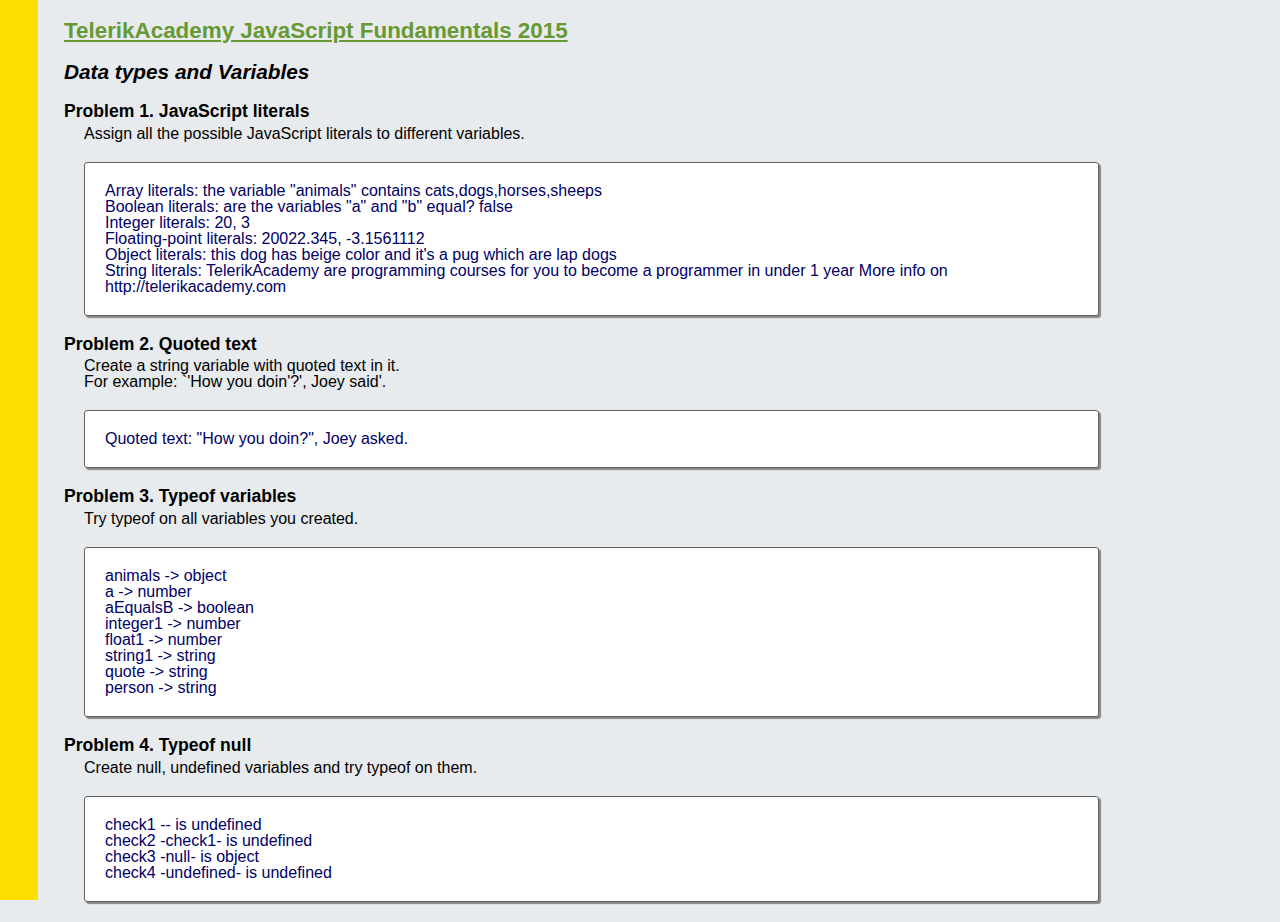
<file: js-1-Data types and Variables/index.html>
<!DOCTYPE html>
<html lang="en">
<head>
	<meta charset="utf-8">
	<title>JS Homework</title>
	<meta name="viewport" content="width=device-width, initial-scale=1.0">
	<link rel="stylesheet" type="text/css" href="style/style.min.css">
</head>
<body>
	<div id="col1"></div>
	<div id="col2">
		<h1>TelerikAcademy JavaScript Fundamentals 2015</h1>
		<h2>Data types and Variables</h2>
		<div id="tasks">
			<h3>Problem 1. JavaScript literals</h3>
				<p>Assign all the possible JavaScript literals to different variables.</p>
				<p id="problem1" class="output"></p>
			<h3>Problem 2. Quoted text</h3>
				<p>Create a string variable with quoted text in it.</p>
			    <p>For example: `'How you doin'?', Joey said'.</p>
			    <p id="problem2" class="output"></p>
			<h3>Problem 3. Typeof variables</h3>
				<p>Try typeof on all variables you created.</p>
				<p id="problem3" class="output"></p>
			<h3>Problem 4. Typeof null</h3>
				<p>Create null, undefined variables and try typeof on them.</p>
				<p id="problem4" class="output"></p>
		</div>
	</div>
	<script type="text/javascript">
		//Problem 1. JavaScript literals
		//Array Literals
		var animals = ['cats', 'dogs', 'horses', 'sheeps'];
		console.log('Array literals: the variable "animals" contains ' + animals);

		//Boolean Literals
		var a = 1,
			b = 3;
		var aEqualsB = (a === b);
		console.log('Boolean literals: are the variables "a" and "b" equal? ' + aEqualsB);

		//Integer Literals
		var integer1 = 20,
			integer2 = 3;
		console.log('Integer literals: ' + integer1 + ', ' + integer2);

		//Floating-point literals
		var float1 = 20022.345,
			float2 = -3.1561112;
		console.log('Floating-point literals: ' + float1 + ', ' + float2);

		//Object literals
		var dog = { breed: "pug", colors: "beige", temperament: "lap" };
		console.log('Object literals: this dog has ' + dog.colors + ' color and it\'s a ' + dog.breed + ' which are ' + dog.temperament + ' dogs');

		//String literals
		var string1 = 'TelerikAcademy',
			string2 = 'programming courses',
			string3 = 'under 1 year',
			string4 = 'More info on http://telerikacademy.com';
		console.log('String literals: ' + string1 + ' are ' + string2 + ' for you to become a programmer in ' + string3 + ' ' + string4);

		//display Problem 1. on the web page
		var problem1 = document.getElementById('problem1');
		problem1.innerHTML = 'Array literals: the variable "animals" contains ' + animals + '<br>' + 'Boolean literals: are the variables "a" and "b" equal? ' + aEqualsB + '<br>' + 'Integer literals: ' + integer1 + ', ' + integer2 + '<br>' + 'Floating-point literals: ' + float1 + ', ' + float2 + '<br>' + 'Object literals: this dog has ' + dog.colors + ' color and it\'s a ' + dog.breed + ' which are ' + dog.temperament + ' dogs' + '<br>' + 'String literals: ' + string1 + ' are ' + string2 + ' for you to become a programmer in ' + string3 + ' ' + string4;

		//Problem 2. Quoted text
		var quote = '"How you doin?"',
			person = 'Joey asked.';
		console.log('Quoted text: '+ quote + ', ' + person);

		//display Problem 2. on the web page
		var problem2 = document.getElementById('problem2');
		problem2.innerHTML = 'Quoted text: '+ quote + ', ' + person;

		//Problem 3. Typeof variables
		console.log('animals -> ' + typeof(animals));
		console.log('a -> ' + typeof(a));
		console.log('b -> ' + typeof(b));
		console.log('aEqualsB -> ' + typeof(aEqualsB));
		console.log('integer1 -> ' + typeof(integer1));
		console.log('integer2 -> ' + typeof(integer2));
		console.log('float1 -> ' + typeof(float1));
		console.log('float2 -> ' + typeof(float2));
		console.log('string1 -> ' + typeof(string1));
		console.log('string2 -> ' + typeof(string2));
		console.log('string3 -> ' + typeof(string3));
		console.log('string4 -> ' + typeof(string4));
		console.log('quote -> ' + typeof(quote));
		console.log('person -> ' + typeof(person));

		//display Problem 3. on the web page (part of it)
		var problem3 = document.getElementById('problem3');
		problem3.innerHTML = 'animals -> ' + typeof(animals) + '<br>' + 'a -> ' + typeof(a) + '<br>' + 'aEqualsB -> ' + typeof(aEqualsB) + '<br>' + 'integer1 -> ' + typeof(integer1) + '<br>' + 'float1 -> ' + typeof(float1) + '<br>' + 'string1 -> ' + typeof(string1) + '<br>' + 'quote -> ' + typeof(quote) + '<br>' + 'person -> ' + typeof(person);

		//Problem 4. Typeof null
		var check1;
		var check2 = check1;
		var check3 = null;
		var check4 = undefined;
		console.log('check1: -- is ' + typeof(check1));
		console.log('check2: -check1- is ' + typeof(check2));
		console.log('check3: -null- is ' + typeof(check3));
		console.log('check4: -undefined- is ' + typeof(check4));

		//display Problem 4. on the web page
		var problem4 = document.getElementById('problem4');
		problem4.innerHTML = 'check1 -- is ' + typeof(check1) + '<br>' + 'check2 -check1- is ' + typeof(check2) + '<br>' + 'check3 -null- is ' + typeof(check3) + '<br>' + 'check4 -undefined- is ' + typeof(check4);
	</script>
</body>
</html>
</file>
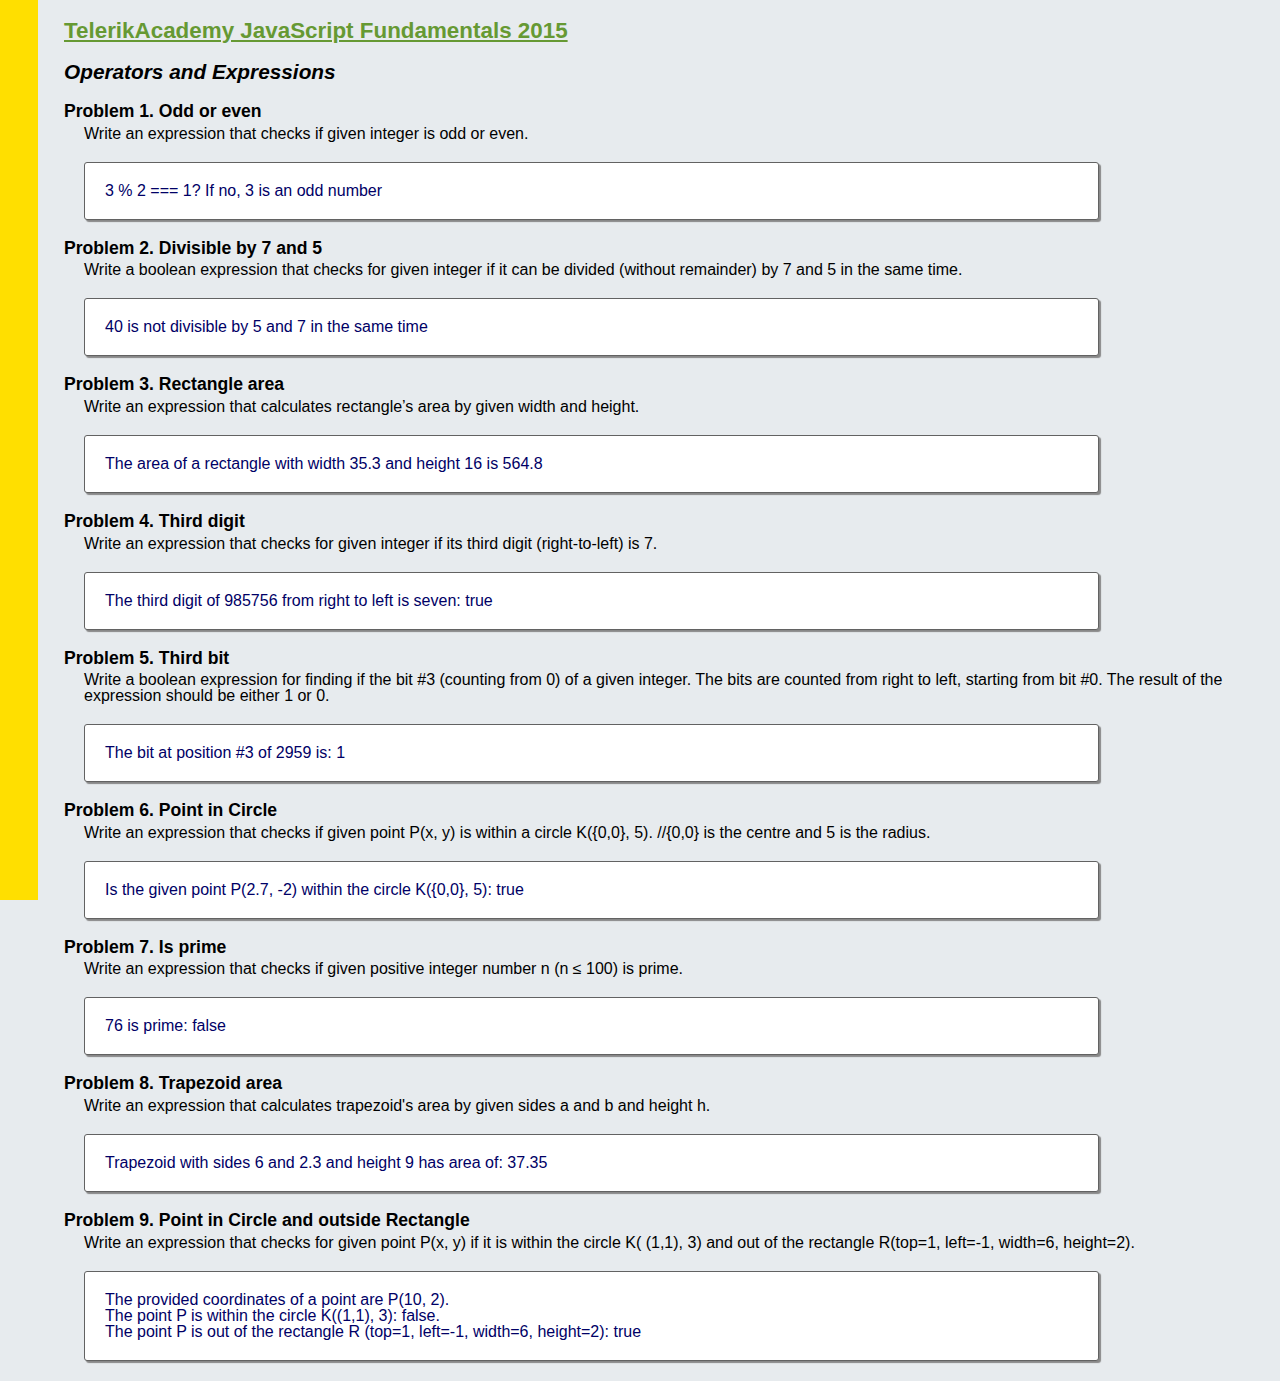
<file: js-2-Logical Operators and Expressions/index.html>
<!DOCTYPE html>
<html lang="en">
<head>
	<meta charset="utf-8">
	<title>JS Homework</title>
	<meta name="viewport" content="width=device-width, initial-scale=1.0">
	<link rel="stylesheet" type="text/css" href="style/style.min.css">
</head>
<body>
	<div id="col1"></div>
	<div id="col2">
		<h1>TelerikAcademy JavaScript Fundamentals 2015</h1>
		<h2>Operators and Expressions</h2>
		<div id="tasks">
			<h3>Problem 1. Odd or even</h3>
				<p>Write an expression that checks if given integer is odd or even.</p>
				<p id="problem1" class="output"></p>
			<h3>Problem 2. Divisible by 7 and 5</h3>
				<p>Write a boolean expression that checks for given integer if it can be divided (without remainder) by 7 and 5 in the same time.</p>
			    <p id="problem2" class="output"></p>
			<h3>Problem 3. Rectangle area</h3>
				<p>Write an expression that calculates rectangle’s area by given width and height.</p>
				<p id="problem3" class="output"></p>
			<h3>Problem 4. Third digit</h3>
				<p>Write an expression that checks for given integer if its third digit (right-to-left) is 7.</p>
				<p id="problem4" class="output"></p>
			<h3>Problem 5. Third bit</h3>
				<p>Write a boolean expression for finding if the bit #3 (counting from 0) of a given integer. The bits are counted from right to left, starting from bit #0. The result of the expression should be either 1 or 0.</p>
				<p id="problem5" class="output"></p>
			<h3>Problem 6. Point in Circle</h3>
				<p>Write an expression that checks if given point P(x, y) is within a circle K({0,0}, 5). //{0,0} is the centre and 5 is the radius.</p>
				<p id="problem6" class="output"></p>
			<h3>Problem 7. Is prime</h3>
				<p>Write an expression that checks if given positive integer number n (n ≤ 100) is prime.</p>
				<p id="problem7" class="output"></p>
			<h3>Problem 8. Trapezoid area</h3>
				<p>Write an expression that calculates trapezoid's area by given sides a and b and height h.</p>
				<p id="problem8" class="output"></p>
			<h3>Problem 9. Point in Circle and outside Rectangle</h3>
				<p>Write an expression that checks for given point P(x, y) if it is within the circle K( (1,1), 3) and out of the rectangle R(top=1, left=-1, width=6, height=2).</p>
				<p id="problem9" class="output"></p>
		</div>
	</div>
	<script type="text/javascript" src="script/problem1-odd-or-even.js"></script>
    <script type="text/javascript" src="script/problem2-divisible-by-7-and-5.js"></script>
    <script type="text/javascript" src="script/problem3-rectangle-area.js"></script>
    <script type="text/javascript" src="script/problem4-third-digit.js"></script>
    <script type="text/javascript" src="script/problem5-third-bit.js"></script>
    <script type="text/javascript" src="script/problem6-point-in-circle.js"></script>
    <script type="text/javascript" src="script/problem7-is-prime.js"></script>
    <script type="text/javascript" src="script/problem8-trapezoid-area.js"></script>
    <script type="text/javascript" src="script/problem9-point-in-circle-outside.js"></script>
</body>
</html>
</file>
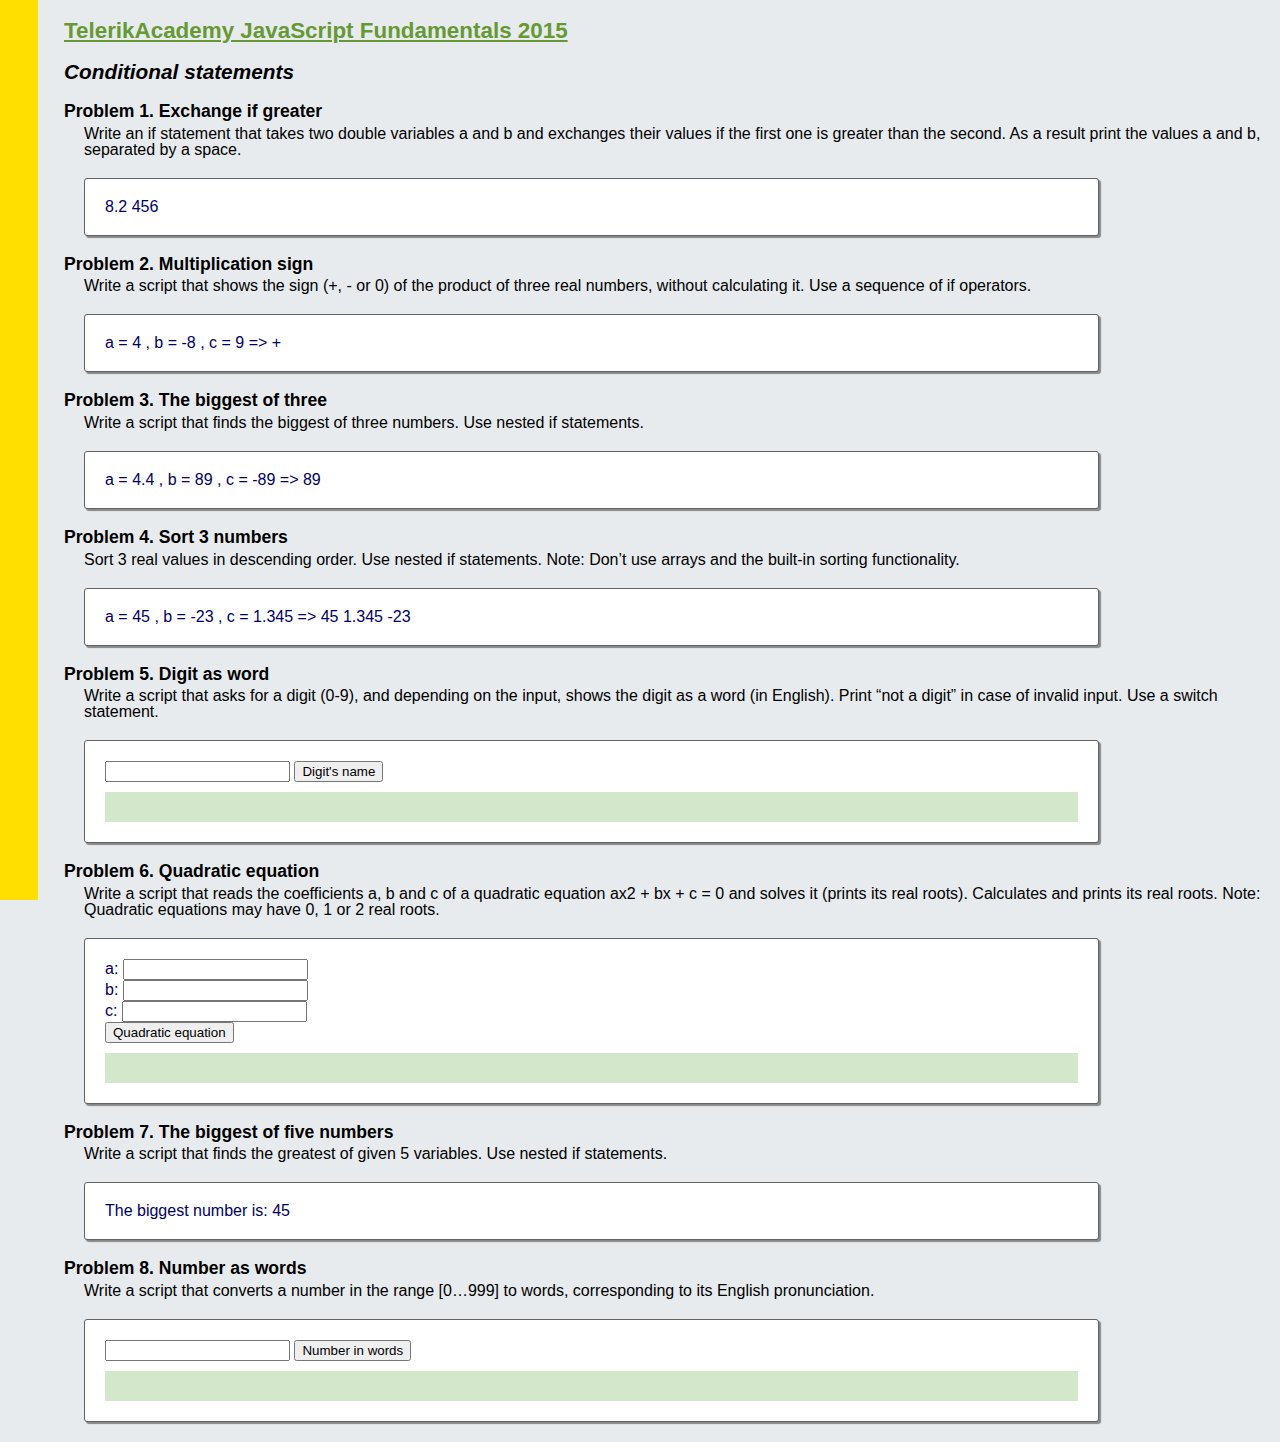
<file: js-3-Conditional Statements/index.html>
<!DOCTYPE html>
<html lang="en">
<head>
    <meta charset="utf-8">
    <title>JS Homework</title>
    <meta name="viewport" content="width=device-width, initial-scale=1.0">
    <link rel="stylesheet" type="text/css" href="style/style.min.css">
</head>
<body>
    <div id="col1"></div>
    <div id="col2">
        <h1>TelerikAcademy JavaScript Fundamentals 2015</h1>
        <h2>Conditional statements</h2>
        <div id="tasks">
            <h3>Problem 1. Exchange if greater</h3>
            <p>Write an if statement that takes two double variables a and b and exchanges their values if the first one is greater than the second. As a result print the values a and b, separated by a space.</p>
            <p id="problem1" class="output"></p>
            <h3>Problem 2. Multiplication sign</h3>
            <p>Write a script that shows the sign (+, - or 0) of the product of three real numbers, without calculating it. Use a sequence of if operators.</p>
            <p id="problem2" class="output"></p>
            <h3>Problem 3. The biggest of three</h3>
            <p>Write a script that finds the biggest of three numbers. Use nested if statements.</p>
            <p id="problem3" class="output"></p>
            <h3>Problem 4. Sort 3 numbers</h3>
            <p>Sort 3 real values in descending order. Use nested if statements. Note: Don’t use arrays and the built-in sorting functionality.</p>
            <p id="problem4" class="output"></p>
            <h3>Problem 5. Digit as word</h3>
            <p>Write a script that asks for a digit (0-9), and depending on the input, shows the digit as a word (in English). Print “not a digit” in case of invalid input. Use a switch statement.</p>
            <div class="output">
                <input type="text" id="get-digit" />
                <button type="button" onclick="getDigitFunc()">Digit's name</button>
                <p id="problem5"></p>
            </div>
            <h3>Problem 6. Quadratic equation</h3>
            <p>Write a script that reads the coefficients a, b and c of a quadratic equation ax2 + bx + c = 0 and solves it (prints its real roots). Calculates and prints its real roots. Note: Quadratic equations may have 0, 1 or 2 real roots.</p>
            <div class="output">
                <label for="coefficient-a">a: </label>
                <input type="text" id="coefficient-a" />
                <br>
                <label for="coefficient-b">b: </label>
                <input type="text" id="coefficient-b" />
                <br>
                <label for="coefficient-c">c: </label>
                <input type="text" id="coefficient-c" />
                <br>
                <button type="button" onclick="quadraticEquation()">Quadratic equation</button>
                <p id="problem6"></p>
            </div>
            <h3>Problem 7. The biggest of five numbers</h3>
            <p>Write a script that finds the greatest of given 5 variables. Use nested if statements.</p>
            <p id="problem7" class="output"></p>
            <h3>Problem 8. Number as words</h3>
            <p>Write a script that converts a number in the range [0…999] to words, corresponding to its English pronunciation.</p>
            <div class="output">
                <input type="text" id="get-number" />
                <button type="button" onclick="getNumberFunc()">Number in words</button>
                <p id="problem8"></p>
            </div>
        </div>
    </div>
    <script type="text/javascript" src="script/problem1-exchange-if-greater.js"></script>
    <script type="text/javascript" src="script/problem2-multiplication-sign.js"></script>
    <script type="text/javascript" src="script/problem3-biggest-of-three.js"></script>
    <script type="text/javascript" src="script/problem4-sort-3-numbers.js"></script>
    <script type="text/javascript" src="script/problem5-digit-as-word.js"></script>
    <script type="text/javascript" src="script/problem6-quadratic-equation.js"></script>
    <script type="text/javascript" src="script/problem7-biggest-of-5.js"></script>
    <script type="text/javascript" src="script/problem8-number-as-words-spelling.js"></script>
</body>
</html>
</file>
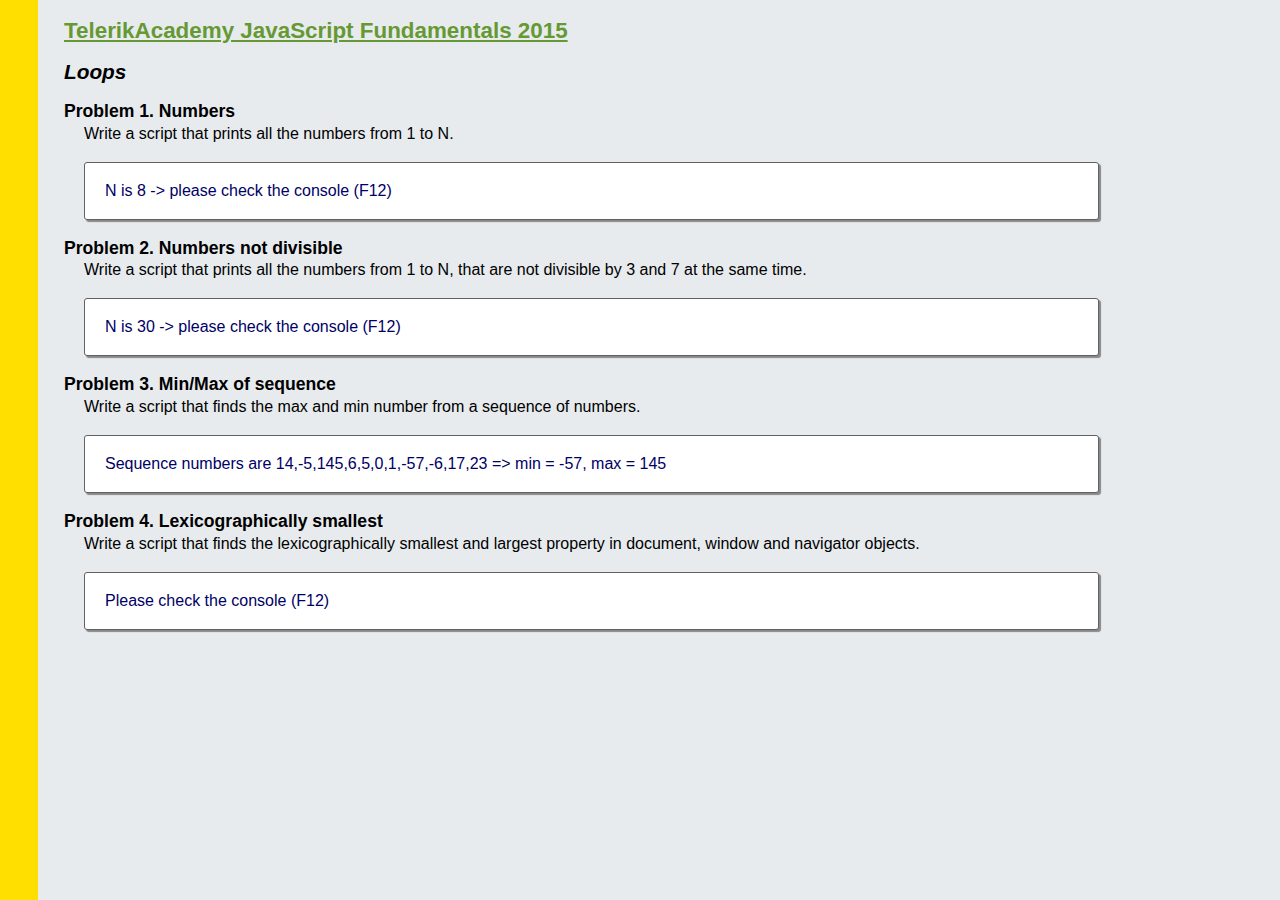
<file: js-4-Loops/index.html>
<!DOCTYPE html>
<html lang="en">
<head>
    <meta charset="utf-8">
    <title>JS Homework</title>
    <meta name="viewport" content="width=device-width, initial-scale=1.0">
    <link rel="stylesheet" type="text/css" href="style/style.min.css">
</head>
<body>
    <div id="col1"></div>
    <div id="col2">
        <h1>TelerikAcademy JavaScript Fundamentals 2015</h1>
        <h2>Loops</h2>
        <div id="tasks">
            <h3>Problem 1. Numbers</h3>
            <p>Write a script that prints all the numbers from 1 to N.</p>
            <p id="problem1" class="output"></p>
            <h3>Problem 2. Numbers not divisible</h3>
            <p>Write a script that prints all the numbers from 1 to N, that are not divisible by 3 and 7 at the same time.</p>
            <p id="problem2" class="output"></p>
            <h3>Problem 3. Min/Max of sequence</h3>
            <p>Write a script that finds the max and min number from a sequence of numbers.</p>
            <p id="problem3" class="output"></p>
            <h3>Problem 4. Lexicographically smallest</h3>
            <p>Write a script that finds the lexicographically smallest and largest property in document, window and navigator objects.</p>
            <p id="problem4" class="output"></p>
        </div>
    </div>
    <script type="text/javascript" src="script/problem1-numbers.js"></script>
    <script type="text/javascript" src="script/problem2-not-divisible.js"></script>
    <script type="text/javascript" src="script/problem3-min-max-sequence.js"></script>
    <script type="text/javascript" src="script/problem4-lexicographically-smallest.js"></script>
</body>
</html>
</file>
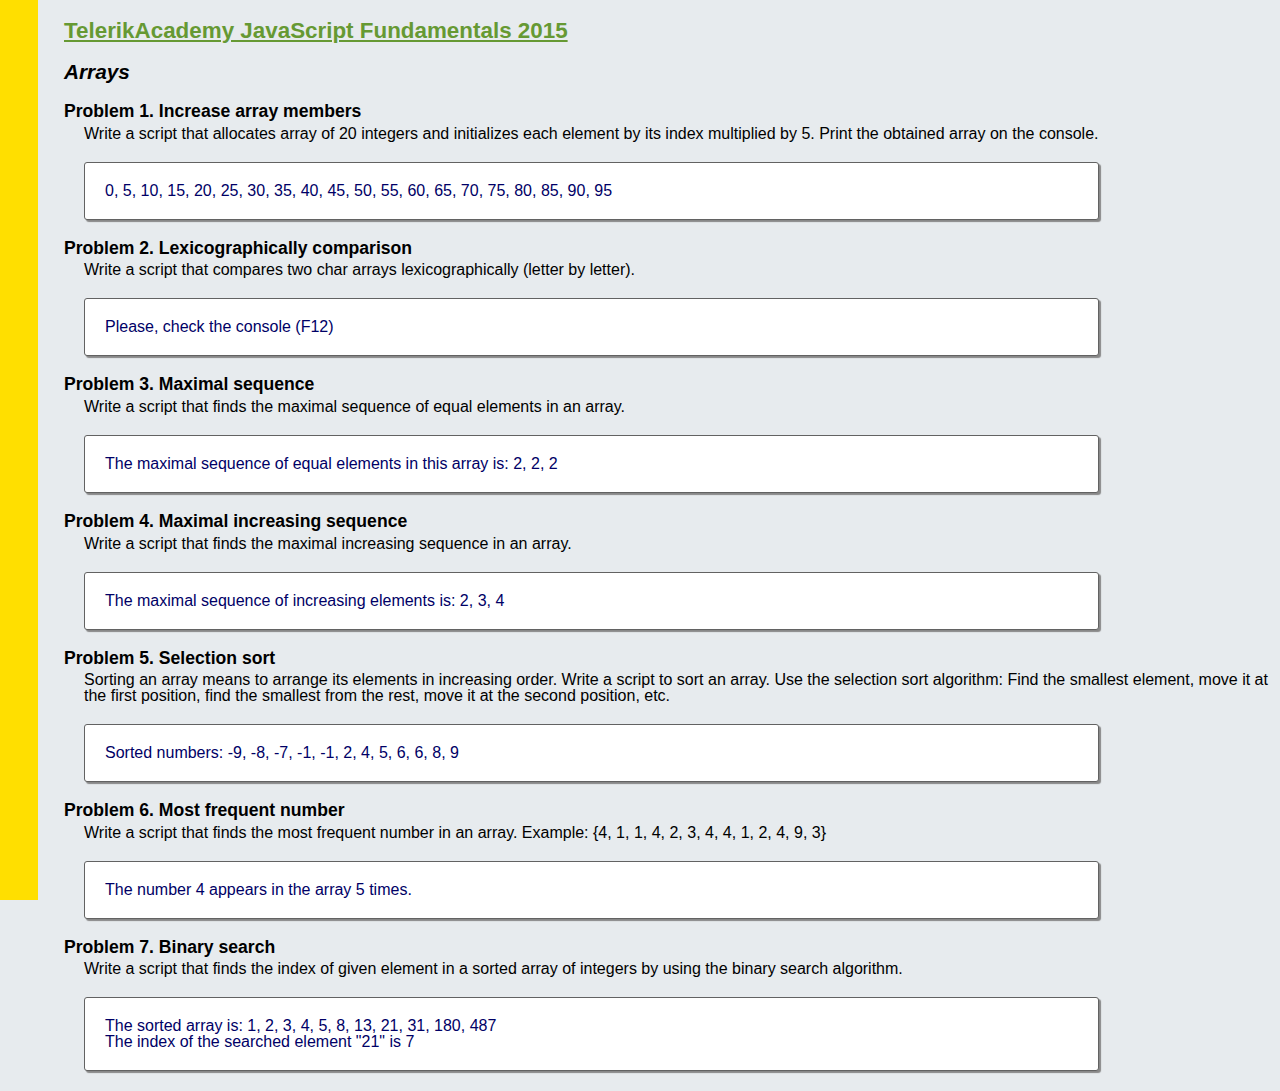
<file: js-5-Arrays/index.html>
<!DOCTYPE html>
<html lang="en">

<head>
    <meta charset="utf-8">
    <title>JS Homework</title>
    <meta name="viewport" content="width=device-width, initial-scale=1.0">
    <link rel="stylesheet" type="text/css" href="style/style.min.css">
</head>

<body>
    <div id="col1"></div>
    <div id="col2">
        <h1>TelerikAcademy JavaScript Fundamentals 2015</h1>
        <h2>Arrays</h2>
        <div id="tasks">
            <h3>Problem 1. Increase array members</h3>
            <p>Write a script that allocates array of 20 integers and initializes each element by its index multiplied by 5. Print the obtained array on the console.</p>
            <p id="problem1" class="output"></p>
            <h3>Problem 2. Lexicographically comparison</h3>
            <p>Write a script that compares two char arrays lexicographically (letter by letter).</p>
            <p id="problem2" class="output"></p>
            <h3>Problem 3. Maximal sequence</h3>
            <p>Write a script that finds the maximal sequence of equal elements in an array.</p>
            <p id="problem3" class="output"></p>
            <h3>Problem 4. Maximal increasing sequence</h3>
            <p>Write a script that finds the maximal increasing sequence in an array.</p>
            <p id="problem4" class="output"></p>
            <h3>Problem 5. Selection sort</h3>
            <p>Sorting an array means to arrange its elements in increasing order. Write a script to sort an array. Use the selection sort algorithm: Find the smallest element, move it at the first position, find the smallest from the rest, move it at the second position, etc.</p>
            <p id="problem5" class="output"></p>
            <h3>Problem 6. Most frequent number</h3>
            <p>Write a script that finds the most frequent number in an array. Example: {4, 1, 1, 4, 2, 3, 4, 4, 1, 2, 4, 9, 3}</p>
            <p id="problem6" class="output"></p>
            <h3>Problem 7. Binary search</h3>
            <p>Write a script that finds the index of given element in a sorted array of integers by using the binary search algorithm.</p>
            <p id="problem7" class="output"></p>
        </div>
    </div>
    <script type="text/javascript" src="script/problem1-increase-members.js"></script>
    <script type="text/javascript" src="script/problem2-lexicographically-comparison.js"></script>
    <script type="text/javascript" src="script/problem3-maximal-sequence.js"></script>
    <script type="text/javascript" src="script/problem4-maximal-increasing-sequence.js"></script>
    <script type="text/javascript" src="script/problem5-selection-sort.js"></script>
    <script type="text/javascript" src="script/problem6-most-frequent-number.js"></script>
    <script type="text/javascript" src="script/problem7-binary-search.js"></script>
</body>

</html>
</file>
<file: js-1-Data types and Variables/style/style.min.css>
a,address,article,aside,body,br,canvas,div,fieldset,footer,h1,h2,h3,h4,h5,h6,header,html,img,li,nav,ol,p,section,span,textarea,time,ul{margin:0;padding:0;border:0;font:inherit;vertical-align:baseline}article,aside,details,figcaption,figure,footer,header,menu,nav,section{display:block}body{line-height:1}a{text-decoration:none}ol,ul{list-style-type:none}blockquote,q{quotes:none}blockquote:after,blockquote:before,q:after,q:before{content:'';content:none}table{border-collapse:collapse;border-spacing:0}.clearfix:after{visibility:hidden;display:block;font-size:0;content:" ";clear:both;height:0}* html .clearfix{height:1%}.clearfix{display:block}body{font-family:Calibri,Arial,sans-serif;font-size:16px}body{font-family:"Calibri",Arial,sans-serif;font-size:16px;background-color:#e7ebee}#col1{display:block;position:fixed;left:0;top:0;width:3%;height:100vh;margin-right:2%;background-color:#ffdf00}#col2{display:block;width:95%;margin-left:5%}h1{font-size:1.4em;font-weight:900;color:#693;margin:20px 0;text-decoration:underline}h2{font-size:1.3em;font-style:italic;font-weight:900}h3{font-size:1.1em;font-weight:600;margin:20px 0 5px 0}p{margin-left:20px}br{line-height:150%}.output{width:80%;margin:20px;padding:20px;background-color:#fff;color:#006;border:1px solid #626262;border-radius:3px;box-shadow:2px 2px 1px #888}
</file>
<file: js-2-Logical Operators and Expressions/style/style.min.css>
a,address,article,aside,body,br,canvas,div,fieldset,footer,h1,h2,h3,h4,h5,h6,header,html,img,li,nav,ol,p,section,span,textarea,time,ul{margin:0;padding:0;border:0;font:inherit;vertical-align:baseline}article,aside,details,figcaption,figure,footer,header,menu,nav,section{display:block}body{line-height:1}a{text-decoration:none}ol,ul{list-style-type:none}blockquote,q{quotes:none}blockquote:after,blockquote:before,q:after,q:before{content:'';content:none}table{border-collapse:collapse;border-spacing:0}.clearfix:after{visibility:hidden;display:block;font-size:0;content:" ";clear:both;height:0}* html .clearfix{height:1%}.clearfix{display:block}body{font-family:Calibri,Arial,sans-serif;font-size:16px}body{font-family:"Calibri",Arial,sans-serif;font-size:16px;background-color:#e7ebee}#col1{display:block;position:fixed;left:0;top:0;width:3%;height:100vh;margin-right:2%;background-color:#ffdf00}#col2{display:block;width:95%;margin-left:5%}h1{font-size:1.4em;font-weight:900;color:#693;margin:20px 0;text-decoration:underline}h2{font-size:1.3em;font-style:italic;font-weight:900}h3{font-size:1.1em;font-weight:600;margin:20px 0 5px 0}p{margin-left:20px}br{line-height:150%}.output{width:80%;margin:20px;padding:20px;background-color:#fff;color:#006;border:1px solid #626262;border-radius:3px;box-shadow:2px 2px 1px #888}
</file>
<file: js-3-Conditional Statements/style/style.min.css>
a,address,article,aside,body,br,canvas,div,fieldset,footer,h1,h2,h3,h4,h5,h6,header,html,img,li,nav,ol,p,section,span,textarea,time,ul{margin:0;padding:0;border:0;font:inherit;vertical-align:baseline}article,aside,details,figcaption,figure,footer,header,menu,nav,section{display:block}body{line-height:1}a{text-decoration:none}ol,ul{list-style-type:none}blockquote,q{quotes:none}blockquote:after,blockquote:before,q:after,q:before{content:'';content:none}table{border-collapse:collapse;border-spacing:0}.clearfix:after{visibility:hidden;display:block;font-size:0;content:" ";clear:both;height:0}* html .clearfix{height:1%}.clearfix{display:block}body{font-family:Calibri,Arial,sans-serif;font-size:16px}body{font-family:"Calibri",Arial,sans-serif;font-size:16px;background-color:#e7ebee}#col1{display:block;position:fixed;left:0;top:0;width:3%;height:100vh;margin-right:2%;background-color:#ffdf00}#col2{display:block;width:95%;margin-left:5%}h1{font-size:1.4em;font-weight:900;color:#693;margin:20px 0;text-decoration:underline}h2{font-size:1.3em;font-style:italic;font-weight:900}h3{font-size:1.1em;font-weight:600;margin:20px 0 5px 0}p{margin-left:20px}br{line-height:150%}button{margin-bottom:10px}.output{width:80%;margin:20px;padding:20px;background-color:#fff;color:#006;border:1px solid #626262;border-radius:3px;box-shadow:2px 2px 1px #888}.output>p{height:20px;margin-left:0;padding:5px;background-color:#d3e8ca}
</file>
<file: js-4-Loops/style/style.min.css>
a,address,article,aside,body,br,canvas,div,fieldset,footer,h1,h2,h3,h4,h5,h6,header,html,img,li,nav,ol,p,section,span,textarea,time,ul{margin:0;padding:0;border:0;font:inherit;vertical-align:baseline}article,aside,details,figcaption,figure,footer,header,menu,nav,section{display:block}body{line-height:1}a{text-decoration:none}ol,ul{list-style-type:none}blockquote,q{quotes:none}blockquote:after,blockquote:before,q:after,q:before{content:'';content:none}table{border-collapse:collapse;border-spacing:0}.clearfix:after{visibility:hidden;display:block;font-size:0;content:" ";clear:both;height:0}* html .clearfix{height:1%}.clearfix{display:block}body{font-family:Calibri,Arial,sans-serif;font-size:16px}body{font-family:"Calibri",Arial,sans-serif;font-size:16px;background-color:#e7ebee}#col1{display:block;position:fixed;left:0;top:0;width:3%;height:100vh;margin-right:2%;background-color:#ffdf00}#col2{display:block;width:95%;margin-left:5%}h1{font-size:1.4em;font-weight:900;color:#693;margin:20px 0;text-decoration:underline}h2{font-size:1.3em;font-style:italic;font-weight:900}h3{font-size:1.1em;font-weight:600;margin:20px 0 5px 0}p{margin-left:20px}br{line-height:150%}button{margin-bottom:10px}.output{width:80%;margin:20px;padding:20px;background-color:#fff;color:#006;border:1px solid #626262;border-radius:3px;box-shadow:2px 2px 1px #888}.output>p{height:20px;margin-left:0;padding:5px;background-color:#d3e8ca}
</file>
<file: js-5-Arrays/style/style.min.css>
a,address,article,aside,body,br,canvas,div,fieldset,footer,h1,h2,h3,h4,h5,h6,header,html,img,li,nav,ol,p,section,span,textarea,time,ul{margin:0;padding:0;border:0;font:inherit;vertical-align:baseline}article,aside,details,figcaption,figure,footer,header,menu,nav,section{display:block}body{line-height:1}a{text-decoration:none}ol,ul{list-style-type:none}blockquote,q{quotes:none}blockquote:after,blockquote:before,q:after,q:before{content:'';content:none}table{border-collapse:collapse;border-spacing:0}.clearfix:after{visibility:hidden;display:block;font-size:0;content:" ";clear:both;height:0}* html .clearfix{height:1%}.clearfix{display:block}body{font-family:Calibri,Arial,sans-serif;font-size:16px}body{font-family:"Calibri",Arial,sans-serif;font-size:16px;background-color:#e7ebee}#col1{display:block;position:fixed;left:0;top:0;width:3%;height:100vh;margin-right:2%;background-color:#ffdf00}#col2{display:block;width:95%;margin-left:5%}h1{font-size:1.4em;font-weight:900;color:#693;margin:20px 0;text-decoration:underline}h2{font-size:1.3em;font-style:italic;font-weight:900}h3{font-size:1.1em;font-weight:600;margin:20px 0 5px 0}p{margin-left:20px}br{line-height:150%}button{margin-bottom:10px}.output{width:80%;margin:20px;padding:20px;background-color:#fff;color:#006;border:1px solid #626262;border-radius:3px;box-shadow:2px 2px 1px #888}.output>p{height:20px;margin-left:0;padding:5px;background-color:#d3e8ca}
</file>
